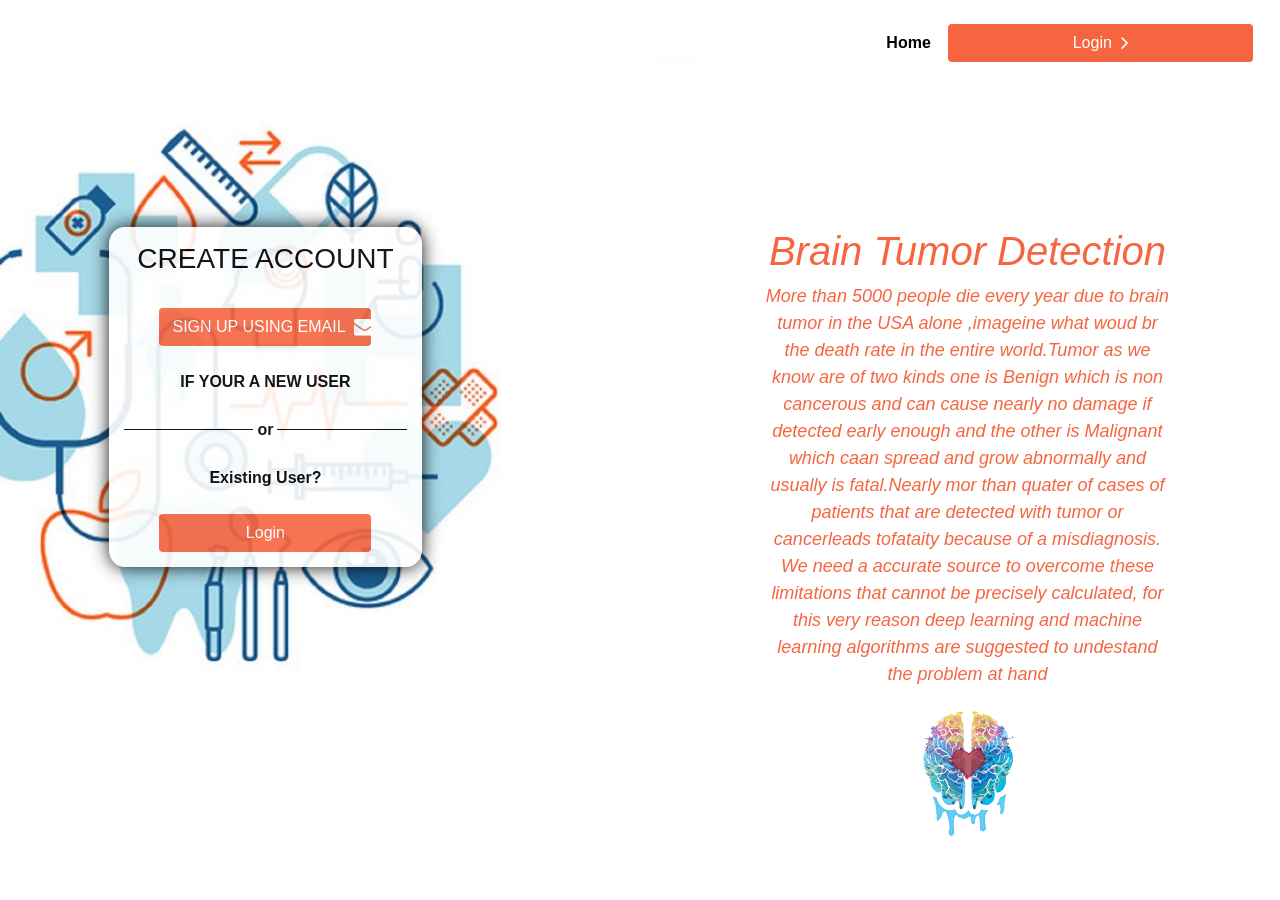
<file: templates/index.html>
<!doctype html>
<html lang="en">

<head>
    <!-- Required meta tags -->
    <meta charset="utf-8">
    <meta name="viewport" content="width=device-width, initial-scale=1, shrink-to-fit=no">

    <!-- Bootstrap CSS -->
    <link rel="stylesheet" href="https://maxcdn.bootstrapcdn.com/bootstrap/4.0.0/css/bootstrap.min.css"
        integrity="sha384-Gn5384xqQ1aoWXA+058RXPxPg6fy4IWvTNh0E263XmFcJlSAwiGgFAW/dAiS6JXm" crossorigin="anonymous">
    <link rel="stylesheet" href="../static/css/index.css">
    <link rel="stylesheet" href="https://cdnjs.cloudflare.com/ajax/libs/font-awesome/4.7.0/css/font-awesome.min.css">
    <title>Brain Tumor Detection</title>
</head>

<body>
    <br>
    <div class="row">
        <div class="col-sm-6"></div>
        <div class="col-sm-2 float-right"> </div>
        <div class="col-sm-4 float-right">
            <button class="nrmbtn btn" onclick="window.location.href='./index'">Home</button>
            <button class=" btn obtn w-75" onclick="window.location.href='./login'">Login&nbsp;&nbsp;<i
                    class="fa fa-angle-right fa-lg"></i></button>&nbsp;&nbsp;&nbsp;&nbsp;
        </div>
    </div>
<!-- <br>
<br> -->
    <div class="bgim">
    <div class="row posrow text-center">

        <div class="col-sm-1"></div>
        <div class="col-sm-6  text-center">
            <div class="innerform text-center w-50">
                <h3>CREATE ACCOUNT</h3><br>
                <button onclick="window.location.href='./registration'" class=" btn obtn w-75">SIGN UP USING EMAIL&nbsp;&nbsp;<i
                        class="fa fa-envelope fa-lg"></i></button><br><br>
                <span>IF YOUR A NEW USER</span>
                <br><br>
                <div class="separator">or</div><br>
                <span>Existing User?</span><br><br>
                <button class="obtn btn w-75" onclick="window.location.href='./login'">Login</button>
            </div>
        </div>
        <div class="col-sm-4">
            <h1 class="orgclr" style="font-size: 40px;">Brain Tumor Detection</h1>
            <p class="orgclr" style="font-size: 18px;">
                More than 5000 people die every year due to brain tumor in the USA alone ,imageine what woud br the death rate in the entire world.Tumor as we know are of two kinds one is Benign which is non cancerous and can cause nearly no damage if detected early enough and the other is Malignant which caan spread and grow abnormally and usually is fatal.Nearly mor than quater of cases of patients that are detected with tumor or cancerleads tofataity because of a misdiagnosis. We need a accurate source to overcome these limitations that cannot be precisely calculated, for this very reason deep learning and machine learning algorithms are suggested to undestand the problem at hand
            </p>
            <img src="../static/images/newlo.png" alt="">
        </div>
        <div class="col-sm-1"></div>
    </div>
    </div>
   

    </div>

    <!-- Optional JavaScript -->
    <!-- jQuery first, then Popper.js, then Bootstrap JS -->
    <script src="https://code.jquery.com/jquery-3.2.1.slim.min.js"
        integrity="sha384-KJ3o2DKtIkvYIK3UENzmM7KCkRr/rE9/Qpg6aAZGJwFDMVNA/GpGFF93hXpG5KkN"
        crossorigin="anonymous"></script>
    <script src="https://cdnjs.cloudflare.com/ajax/libs/popper.js/1.12.9/umd/popper.min.js"
        integrity="sha384-ApNbgh9B+Y1QKtv3Rn7W3mgPxhU9K/ScQsAP7hUibX39j7fakFPskvXusvfa0b4Q"
        crossorigin="anonymous"></script>
    <script src="https://maxcdn.bootstrapcdn.com/bootstrap/4.0.0/js/bootstrap.min.js"
        integrity="sha384-JZR6Spejh4U02d8jOt6vLEHfe/JQGiRRSQQxSfFWpi1MquVdAyjUar5+76PVCmYl"
        crossorigin="anonymous"></script>
</body>

</html>
</file>
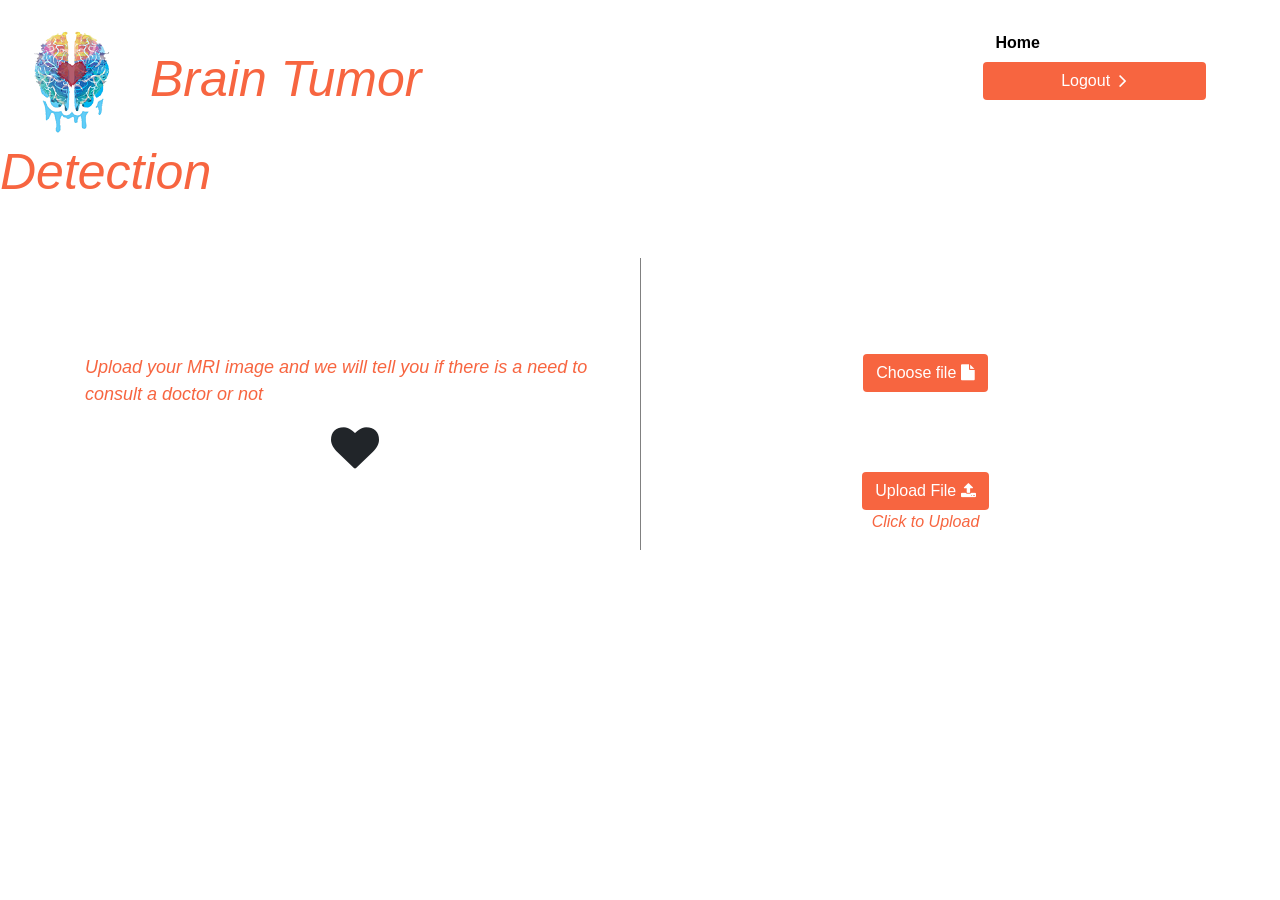
<file: templates/dashboard.html>
<!doctype html>
<html lang="en">

<head>
    <!-- Required meta tags -->
    <meta charset="utf-8">
    <meta name="viewport" content="width=device-width, initial-scale=1, shrink-to-fit=no">

    <!-- Bootstrap CSS -->
    <link rel="stylesheet" href="https://maxcdn.bootstrapcdn.com/bootstrap/4.0.0/css/bootstrap.min.css"
        integrity="sha384-Gn5384xqQ1aoWXA+058RXPxPg6fy4IWvTNh0E263XmFcJlSAwiGgFAW/dAiS6JXm" crossorigin="anonymous">
    <link rel="stylesheet" href="../static/css/index.css">
    <link rel="stylesheet" href="https://cdnjs.cloudflare.com/ajax/libs/font-awesome/4.7.0/css/font-awesome.min.css">
    <title>Brain Tumor Detection</title>
</head>

<body>
    <br>
    <div class="row">
        <div class="col-sm-6">

            <h1 class="orgclr" style="font-size: 50px;"> <img src="../static/images/loginlogo.png" alt="">Brain Tumor Detection
            </h1>
        </div>
        <div class="col-sm-3 float-right"> </div>
        <div class="col-sm-3 float-right">
            <button class="nrmbtn btn" onclick="window.location.href='./index'">Home</button>
            <button class=" btn obtn w-75" onclick="window.location.href='./index'">Logout&nbsp;&nbsp;<i
                    class="fa fa-angle-right fa-lg"></i></button>&nbsp;&nbsp;&nbsp;&nbsp;
        </div>
    </div>
    <br>
    <br>
    <div class="container">
        <div class="row">
            <div class="col-sm-6">
                <br>
                <br>
                <br>
                <br>
                <p class="orgclr" style="font-size: 18px;">Upload your MRI image and we will tell you if there is a need
                    to consult a doctor or not</p>
                <p class="text-center">
                    <i class="fa fa-heart  fa-3x fa-fw"></i>
                    
                </p>
            </div>
            <div class="col-sm-6 text-center" style="border-left: 1px solid grey;">
                <br>
                <br>
                <br>
                <br>

                <form action="./fileupload" method="POST" enctype = "multipart/form-data">
                <label class="btn obtn"> Choose file <i class="fa fa-file"></i>
                    <input name="file" type="file" size="60" >
                    </label> 
               
                <br>
                <br>
                <br>
                <br>
                <button class="btn obtn">Upload File <i class="fa fa-upload" aria-hidden="true"></i></button>
                <p class="orgclr">Click to Upload</p>
            </form>
            </div>
        </div>
    </div>


    </div>

    <!-- Optional JavaScript -->
    <!-- jQuery first, then Popper.js, then Bootstrap JS -->
    <script src="https://code.jquery.com/jquery-3.2.1.slim.min.js"
        integrity="sha384-KJ3o2DKtIkvYIK3UENzmM7KCkRr/rE9/Qpg6aAZGJwFDMVNA/GpGFF93hXpG5KkN"
        crossorigin="anonymous"></script>
    <script src="https://cdnjs.cloudflare.com/ajax/libs/popper.js/1.12.9/umd/popper.min.js"
        integrity="sha384-ApNbgh9B+Y1QKtv3Rn7W3mgPxhU9K/ScQsAP7hUibX39j7fakFPskvXusvfa0b4Q"
        crossorigin="anonymous"></script>
    <script src="https://maxcdn.bootstrapcdn.com/bootstrap/4.0.0/js/bootstrap.min.js"
        integrity="sha384-JZR6Spejh4U02d8jOt6vLEHfe/JQGiRRSQQxSfFWpi1MquVdAyjUar5+76PVCmYl"
        crossorigin="anonymous"></script>
</body>

</html>
</file>
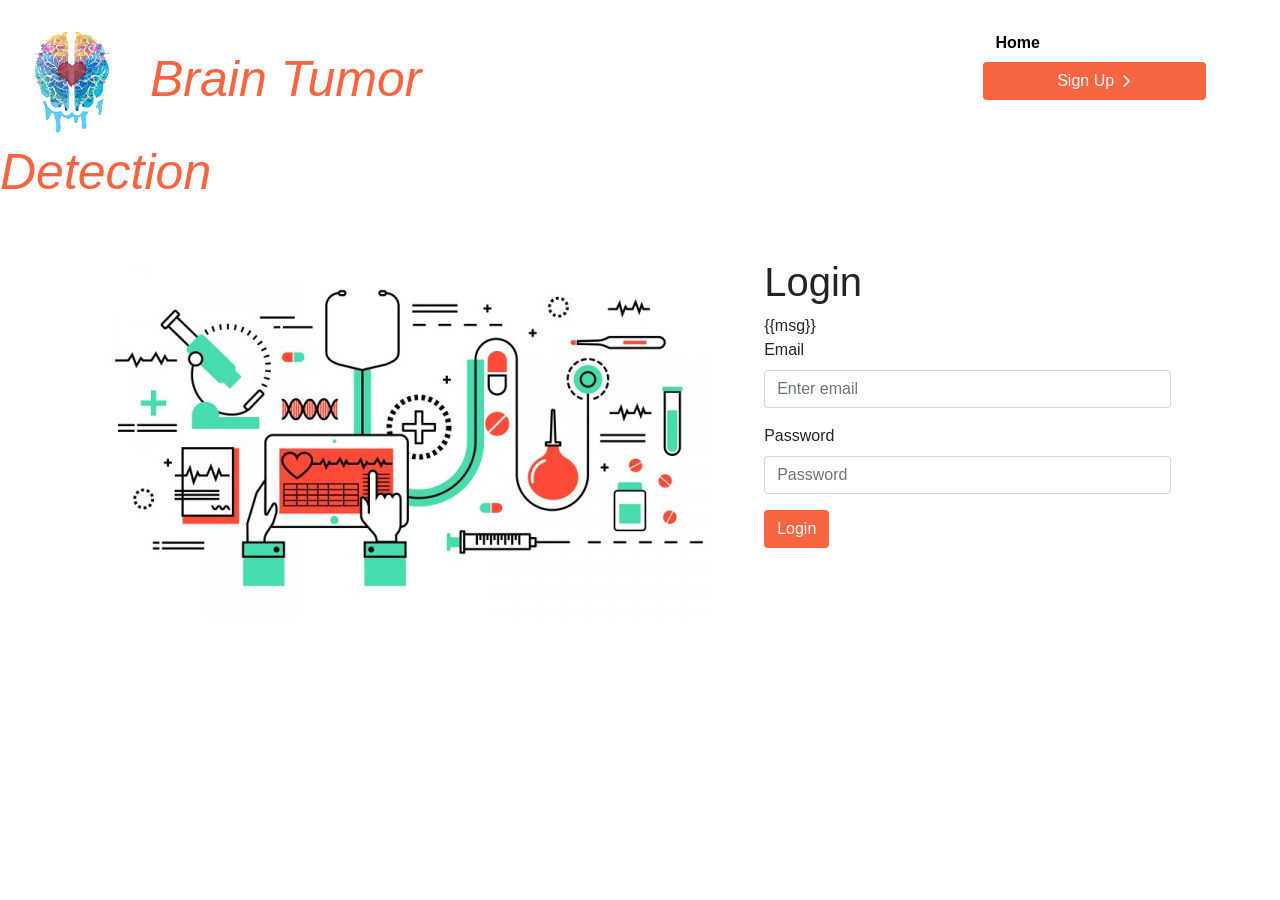
<file: templates/login.html>
<!doctype html>
<html lang="en">

<head>
    <!-- Required meta tags -->
    <meta charset="utf-8">
    <meta name="viewport" content="width=device-width, initial-scale=1, shrink-to-fit=no">

    <!-- Bootstrap CSS -->
    <link rel="stylesheet" href="https://maxcdn.bootstrapcdn.com/bootstrap/4.0.0/css/bootstrap.min.css"
        integrity="sha384-Gn5384xqQ1aoWXA+058RXPxPg6fy4IWvTNh0E263XmFcJlSAwiGgFAW/dAiS6JXm" crossorigin="anonymous">
    <link rel="stylesheet" href="../static/css/index.css">
    <link rel="stylesheet" href="https://cdnjs.cloudflare.com/ajax/libs/font-awesome/4.7.0/css/font-awesome.min.css">
    <title>Brain Tumor Detection</title>
</head>

<body>
    <br>
    <div class="row">
        <div class="col-sm-6">
           
            <h1 class="orgclr" style="font-size: 50px;"> <img src="../static/images/loginlogo.png" alt="">Brain Tumor Detection</h1></div>
        <div class="col-sm-3 float-right"> </div>
        <div class="col-sm-3 float-right">
            <button class="nrmbtn btn" onclick="window.location.href='./index'">Home</button>
            <button class=" btn obtn w-75" onclick="window.location.href='./registration'">Sign Up&nbsp;&nbsp;<i
                    class="fa fa-angle-right fa-lg"></i></button>&nbsp;&nbsp;&nbsp;&nbsp;
        </div>
    </div>
<br>
<br>
    <div class="">
    <div class="row posrow ">

        <div class="col-sm-1"></div>
        <div class="col-sm-6  ">
           <img src="../static/images/image2.jpg" alt="">
            </div>
        <div class="col-sm-4">
            <h1>Login</h1>
            <form action="loginuser" method="POST">
                {{msg}}
                <div class="form-group">
                    <label for="email">Email</label>
                    <input type="email" class="form-control" name="email" aria-describedby="emailHelp" placeholder="Enter email">
                   
                  </div>
                  <div class="form-group">
                    <label for="password">Password</label>
                    <input type="password" class="form-control" name="password" placeholder="Password">
                  </div>
                
                  <button type="submit" class="btn obtn">Login</button>
            </form>
        </div>
        <div class="col-sm-1"></div>
    </div>
    </div>
   

    </div>

    <!-- Optional JavaScript -->
    <!-- jQuery first, then Popper.js, then Bootstrap JS -->
    <script src="https://code.jquery.com/jquery-3.2.1.slim.min.js"
        integrity="sha384-KJ3o2DKtIkvYIK3UENzmM7KCkRr/rE9/Qpg6aAZGJwFDMVNA/GpGFF93hXpG5KkN"
        crossorigin="anonymous"></script>
    <script src="https://cdnjs.cloudflare.com/ajax/libs/popper.js/1.12.9/umd/popper.min.js"
        integrity="sha384-ApNbgh9B+Y1QKtv3Rn7W3mgPxhU9K/ScQsAP7hUibX39j7fakFPskvXusvfa0b4Q"
        crossorigin="anonymous"></script>
    <script src="https://maxcdn.bootstrapcdn.com/bootstrap/4.0.0/js/bootstrap.min.js"
        integrity="sha384-JZR6Spejh4U02d8jOt6vLEHfe/JQGiRRSQQxSfFWpi1MquVdAyjUar5+76PVCmYl"
        crossorigin="anonymous"></script>
</body>

</html>
</file>
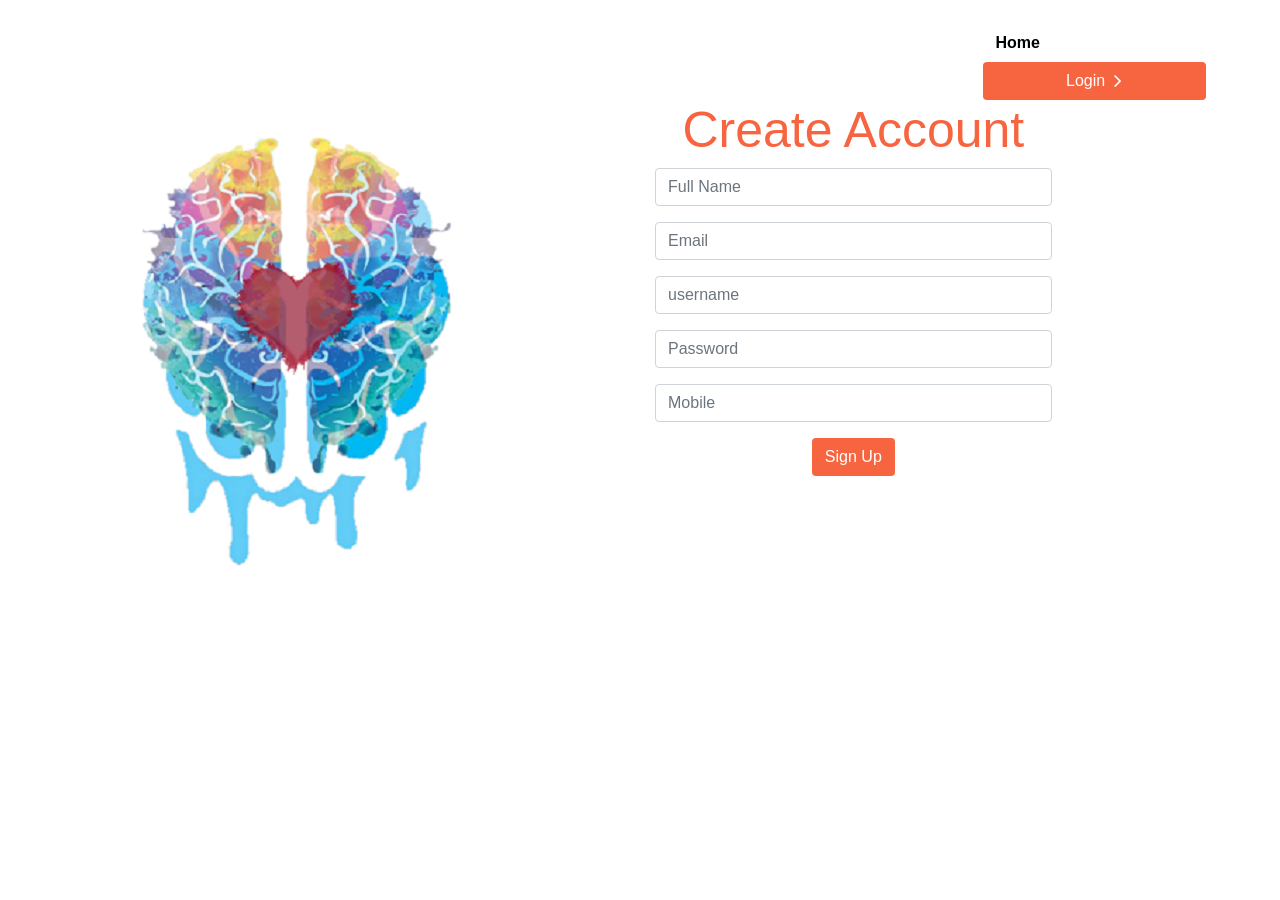
<file: templates/registration.html>
<!doctype html>
<html lang="en">

<head>
    <!-- Required meta tags -->
    <meta charset="utf-8">
    <meta name="viewport" content="width=device-width, initial-scale=1, shrink-to-fit=no">

    <!-- Bootstrap CSS -->
    <link rel="stylesheet" href="https://maxcdn.bootstrapcdn.com/bootstrap/4.0.0/css/bootstrap.min.css"
        integrity="sha384-Gn5384xqQ1aoWXA+058RXPxPg6fy4IWvTNh0E263XmFcJlSAwiGgFAW/dAiS6JXm" crossorigin="anonymous">
    <link rel="stylesheet" href="../static/css/registartion.css">
    <link rel="stylesheet" href="https://cdnjs.cloudflare.com/ajax/libs/font-awesome/4.7.0/css/font-awesome.min.css">
    <title>Brain Tumor Detection</title>
</head>

<body>
    <br>
    <div class="row">
        <div class="col-sm-6">

        </div>
        <div class="col-sm-3 float-right"> </div>
        <div class="col-sm-3 float-right">
            <button class="nrmbtn btn" onclick="window.location.href='./index'">Home</button>
            <button class=" btn obtn w-75" onclick="window.location.href='./login'">Login&nbsp;&nbsp;<i
                    class="fa fa-angle-right fa-lg"></i></button>&nbsp;&nbsp;&nbsp;&nbsp;
        </div>
    </div>
    <div class="bgim">
        <div class="row posrow text-center">
            <div class="col-sm-6">
                <img src="../static/images/regis.png" alt="">
            </div>
            <div class="col-sm-4">
                <h1 class="orgclr" style="font-size: 50px;">Create Account</h1>
            <form action="../insertUser" method="POST">
                <div class="form-group">
                   
                    <input type="text" class="form-control" name="name" aria-describedby="emailHelp" placeholder="Full Name" required>
                   
                  </div>

                <div class="form-group">
                   
                    <input type="email" class="form-control" name="email" aria-describedby="emailHelp" placeholder="Email" required>
                   
                  </div>
                  <div class="form-group">
                   
                    <input type="text" class="form-control" name="uname" aria-describedby="emailHelp" placeholder="username" required>
                   
                  </div>
                  <div class="form-group">
                   
                    <input type="password" class="form-control" name="password" placeholder="Password" required>
                  </div>
                  <div class="form-group">
                  
                    <input type="text" class="form-control" name="mobile" aria-describedby="emailHelp" placeholder="Mobile" required>
                   
                  </div>
                
                  <button type="submit" class="btn obtn">Sign Up</button>
            </form>
        </div>
        <div class="col-sm-2"></div>
        </div>
    </div>



        <!-- Optional JavaScript -->
    <!-- jQuery first, then Popper.js, then Bootstrap JS -->
    <script src="https://code.jquery.com/jquery-3.2.1.slim.min.js"
        integrity="sha384-KJ3o2DKtIkvYIK3UENzmM7KCkRr/rE9/Qpg6aAZGJwFDMVNA/GpGFF93hXpG5KkN"
        crossorigin="anonymous"></script>
    <script src="https://cdnjs.cloudflare.com/ajax/libs/popper.js/1.12.9/umd/popper.min.js"
        integrity="sha384-ApNbgh9B+Y1QKtv3Rn7W3mgPxhU9K/ScQsAP7hUibX39j7fakFPskvXusvfa0b4Q"
        crossorigin="anonymous"></script>
    <script src="https://maxcdn.bootstrapcdn.com/bootstrap/4.0.0/js/bootstrap.min.js"
        integrity="sha384-JZR6Spejh4U02d8jOt6vLEHfe/JQGiRRSQQxSfFWpi1MquVdAyjUar5+76PVCmYl"
        crossorigin="anonymous"></script>
</body>

</html>
</file>
<file: static/css/index.css>
.orgclr{
    color:#f76540;
    font-family : 'IBM Plex Sans',Arial;
    font-weight: 200;
    font-style: italic;
}
.obtn{
background-color: #f76540;
color: #ffff;
}
.nrmbtn{
    background-color: #ffff;
    font-weight: 700;
}
.bgim{
    background: url(../images/image1.jpg);
    height: 720px;
    background-repeat: no-repeat;
    background-size: cover;
    background-position: center;
    margin-top: -15px;
}
.separator {
    display: flex;
    align-items: center;
    text-align: center;
  }
  
  .separator::before,
  .separator::after {
    content: '';
    flex: 1;
    border-bottom: 1px solid #000;
  }
  
  .separator:not(:empty)::before {
    margin-right: .25em;
  }
  
  .separator:not(:empty)::after {
    margin-left: .25em;
  }
.innerform{
    padding: 15px;
    box-shadow: 0 0 18px 0px;
    background: white;
    opacity: 0.9;
    color: black;
    font-weight: bold;
    border-radius: 5%;
}
.posrow{
    position: relative;
    top: 25%;
}

input[type="file"] {
    display: none;
}
</file>
<file: static/css/registartion.css>
.orgclr{
    color:#f76540
}
.obtn{
background-color: #f76540;
color: #ffff;
}
.nrmbtn{
    background-color: #ffff;
    font-weight: 700;
}
/* .bgim{
    background: url(../images/regis.png);
    height: 850px;
    background-repeat: no-repeat;
    background-size: cover;
    background-position: center;
    margin-top: -15px;
} */
.posrow{
    position: relative;
    margin: 0px auto;
}
</file>
